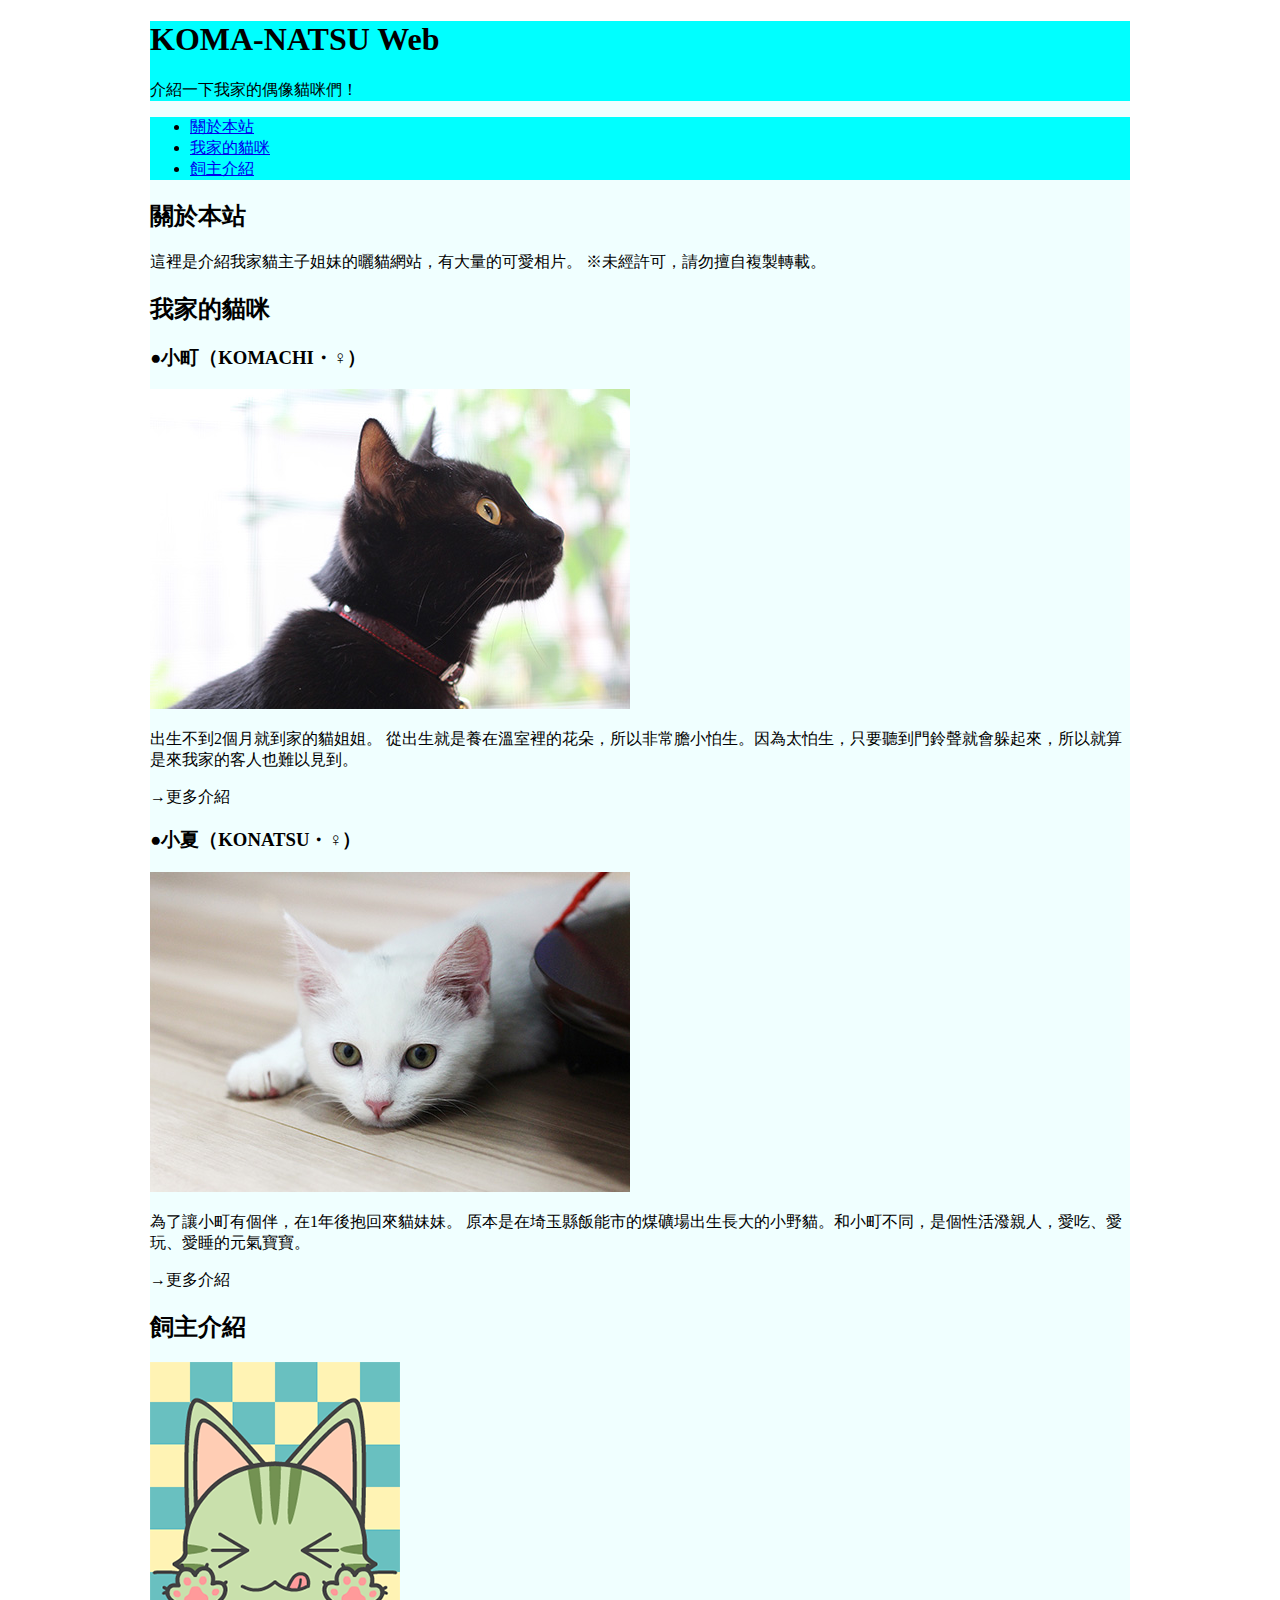
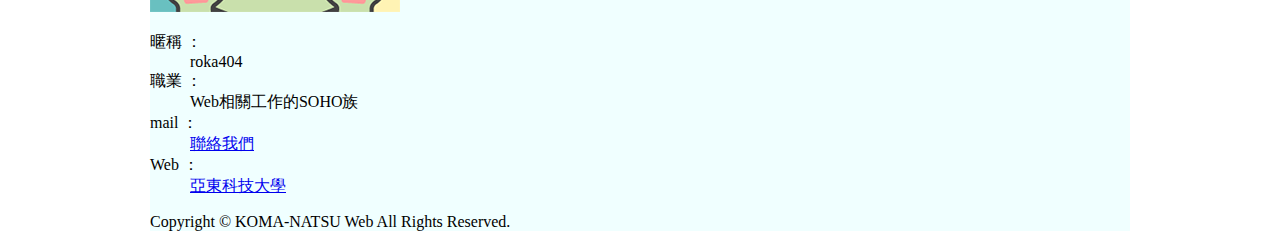
<file: cat.html>
<!DOCTYPE html>
<html lang="en">
<head>
    <meta charset="UTF-8">
    <meta http-equiv="X-UA-Compatible" content="IE=edge">
    <meta name="viewport" content="width=device-width, initial-scale=1.0">
    <title>110111228鄭永志</title>
    <link rel="shortcut icon" href="img/komachi.jpg" type="image/x-icon">
    <style>
    #container{
        margin:0 auto;
        width: 980px;
        background-color: azure;
    }
    header{
        background-color: aqua;
    }
    nav{
        background-color: aqua;
    }
    </style>
</head>
<body>
<div id="container">
    <header>
        <h1>KOMA-NATSU Web</h1>
        <p>介紹一下我家的偶像貓咪們！</p>
        </header>
        <nav>
        <ul>
            <li><a href="#intro">關於本站</li></a>
            <li><a href="#cats">我家的貓咪</li></a>
            <li><a href="profolio">飼主介紹</li></a>
             </ul>
        </nav>
        <main>
            <section id="intro">
            <h2>關於本站</h2>
            <p>這裡是介紹我家貓主子姐妹的曬貓網站，有大量的可愛相片。
                ※未經許可，請勿擅自複製轉載。
                </p>
            </section>
            <section id="cats">
            <h2>我家的貓咪</h2>
            <section>

            <h3>●小町（KOMACHI・♀）</h3>
            <img src="img/komachi.jpg" alt="">
            <p>出生不到2個月就到家的貓姐姐。
                從出生就是養在溫室裡的花朵，所以非常膽小怕生。因為太怕生，只要聽到門鈴聲就會躲起來，所以就算是來我家的客人也難以見到。
            </p>
            <p><a href=""></a>  →更多介紹</p>
            </section>
            </section>
            <section>
            <h3>●小夏（KONATSU・♀）</h3>
            <img src="img/konatsu.jpg" alt="">
            <p>為了讓小町有個伴，在1年後抱回來貓妹妹。
                原本是在埼玉縣飯能市的煤礦場出生長大的小野貓。和小町不同，是個性活潑親人，愛吃、愛玩、愛睡的元氣寶寶。
            </p>
            <p>→更多介紹</p>
            </section>
            </section>
            <section id="profolio">
            <h2>飼主介紹</h2>
            <img src="img/avatar.png" alt="">
            <dl>
            <dt>暱稱 ：</dt><dd>roka404</dd>
            <dt>職業 ：</dt><dd>Web相關工作的SOHO族</dd>
            <dt>mail ：</dt><dd><a href="mailto:110111228@mail.aeust.edu.tw">聯絡我們</a></dd>
            <dt>Web ：</dt><dd><a href="http://www.aeust.edu.tw" target="_blank" rel="noopener noreferrer">亞東科技大學</a></dd>
            </dl>
    </header>
        


<p>Copyright © KOMA-NATSU Web All Rights Reserved.</p>
</body>
</html>
</file>
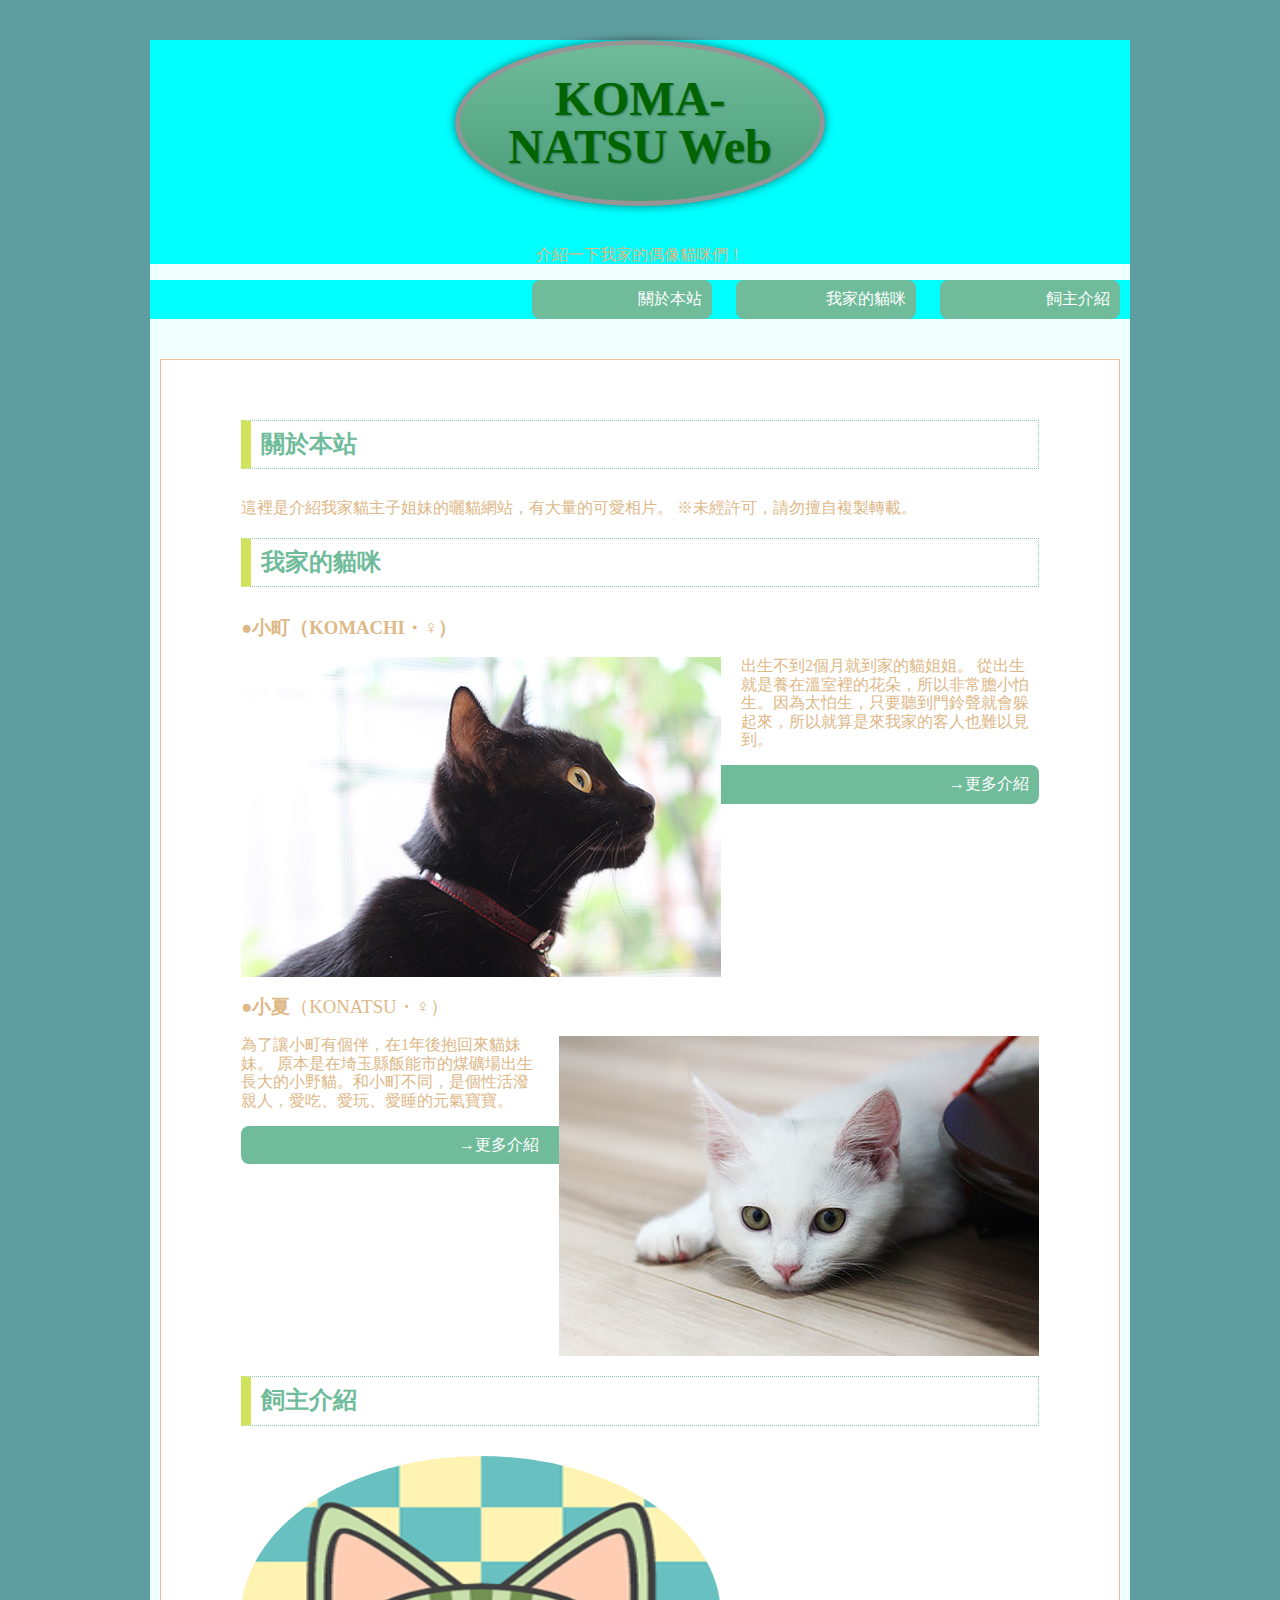
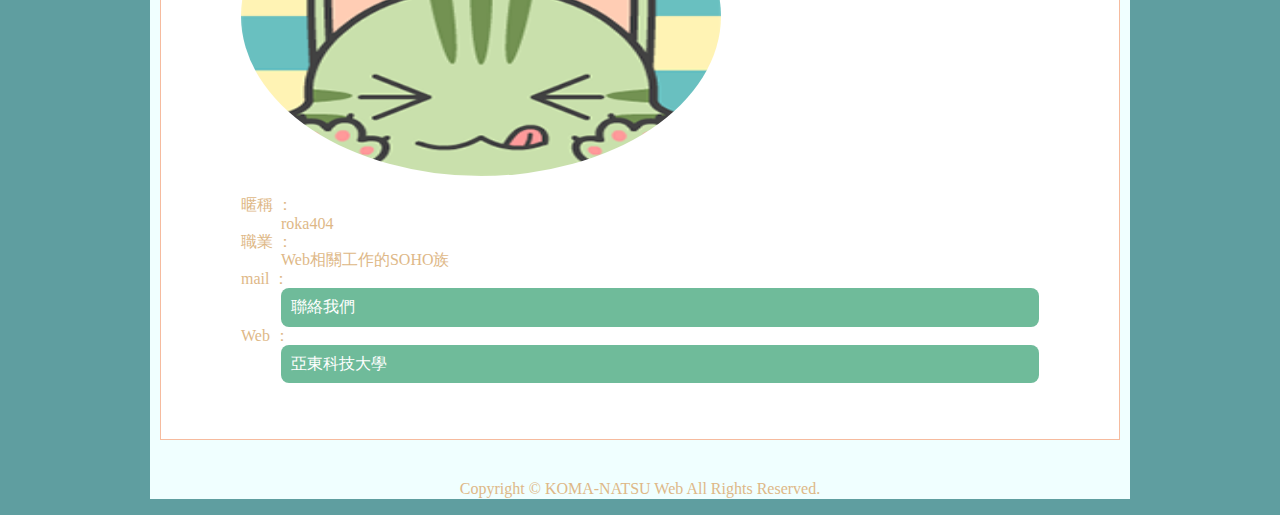
<file: css_basic.html>
<!DOCTYPE html>
<html lang="en">

<head>
    <meta charset="UTF-8">
    <meta http-equiv="X-UA-Compatible" content="IE=edge">
    <meta name="viewport" content="width=device-width, initial-scale=1.0">
    <title>110111228鄭永志</title>
    <link rel="shortcut icon" href="img/komachi.jpg" type="image/x-icon">
    <link rel="stylesheet" href="style.css">
    <style>
        #container {
            margin: 0 auto;
            width: 980px;
            background-color: azure;
        }

        header {
            background-color: aqua;
        }

        nav {
            background-color: aqua;
        }
    </style>
</head>

<body>
    <div id="container">
        <header>
            <h1 class="round">KOMA-NATSU Web</h1>
            <p>介紹一下我家的偶像貓咪們！</p>
        </header>
        <nav>
            <ul>
                <li><a href="#intro">關於本站</li></a>
                <li><a href="#cats">我家的貓咪</li></a>
                <li><a href="#profolio">飼主介紹</li></a>
            </ul>
        </nav>
        <main id="contents">
            <section id="intro">
                <h2 class="h">關於本站</h2>
                <p>這裡是介紹我家貓主子姐妹的曬貓網站，有大量的可愛相片。
                    ※未經許可，請勿擅自複製轉載。
                </p>
            </section>
            <section id="cats">
                <h2 class="h">我家的貓咪</h2>
                <h3 class="=h-sub">●小町<span>（KOMACHI・♀）</span></h3>
                <img src="img/komachi.jpg" alt="這是小町" width="480" height="320" alt="小町" class="imgL">
                <p>出生不到2個月就到家的貓姐姐。
                    從出生就是養在溫室裡的花朵，所以非常膽小怕生。因為太怕生，只要聽到門鈴聲就會躲起來，所以就算是來我家的客人也難以見到。
                </p>
                <p class="more clearfix"><a href="cats/komachi.html">→更多介紹</a></p>
                <h3 class="h-sub">●小夏<span>（KONATSU・♀）</span></h3>
                <img src="img/konatsu.jpg" alt="這是小夏" width="480" height="320" alt="小夏" class="imgR">
                <p>為了讓小町有個伴，在1年後抱回來貓妹妹。
                    原本是在埼玉縣飯能市的煤礦場出生長大的小野貓。和小町不同，是個性活潑親人，愛吃、愛玩、愛睡的元氣寶寶。
                </p>
                <p class="more clearfix"><a href="cats/konatsu.html">→更多介紹</a></p>
            </section>
            <section id="profolio" class="clearfix">
                <h2 class="h">飼主介紹</h2>
                <img src="img/avatar.png" alt="這是飼主" width="480" height="320" class="round">
                <dl>
                    <dt>暱稱 ：</dt>
                    <dd>roka404</dd>
                    <dt>職業 ：</dt>
                    <dd>Web相關工作的SOHO族</dd>
                    <dt>mail ：</dt>
                    <dd><a href="mailto:110111228@mail.aeust.edu.tw">聯絡我們</a></dd>
                    <dt>Web ：</dt>
                    <dd><a href="http://www.aeust.edu.tw" target="_blank" rel="noopener noreferrer">亞東科技大學</a></dd>
                </dl>
            </section>
        </main>
        <footer>
            <p>Copyright © KOMA-NATSU Web All Rights Reserved.</p>
        </footer>
</body>

</html>
</file>
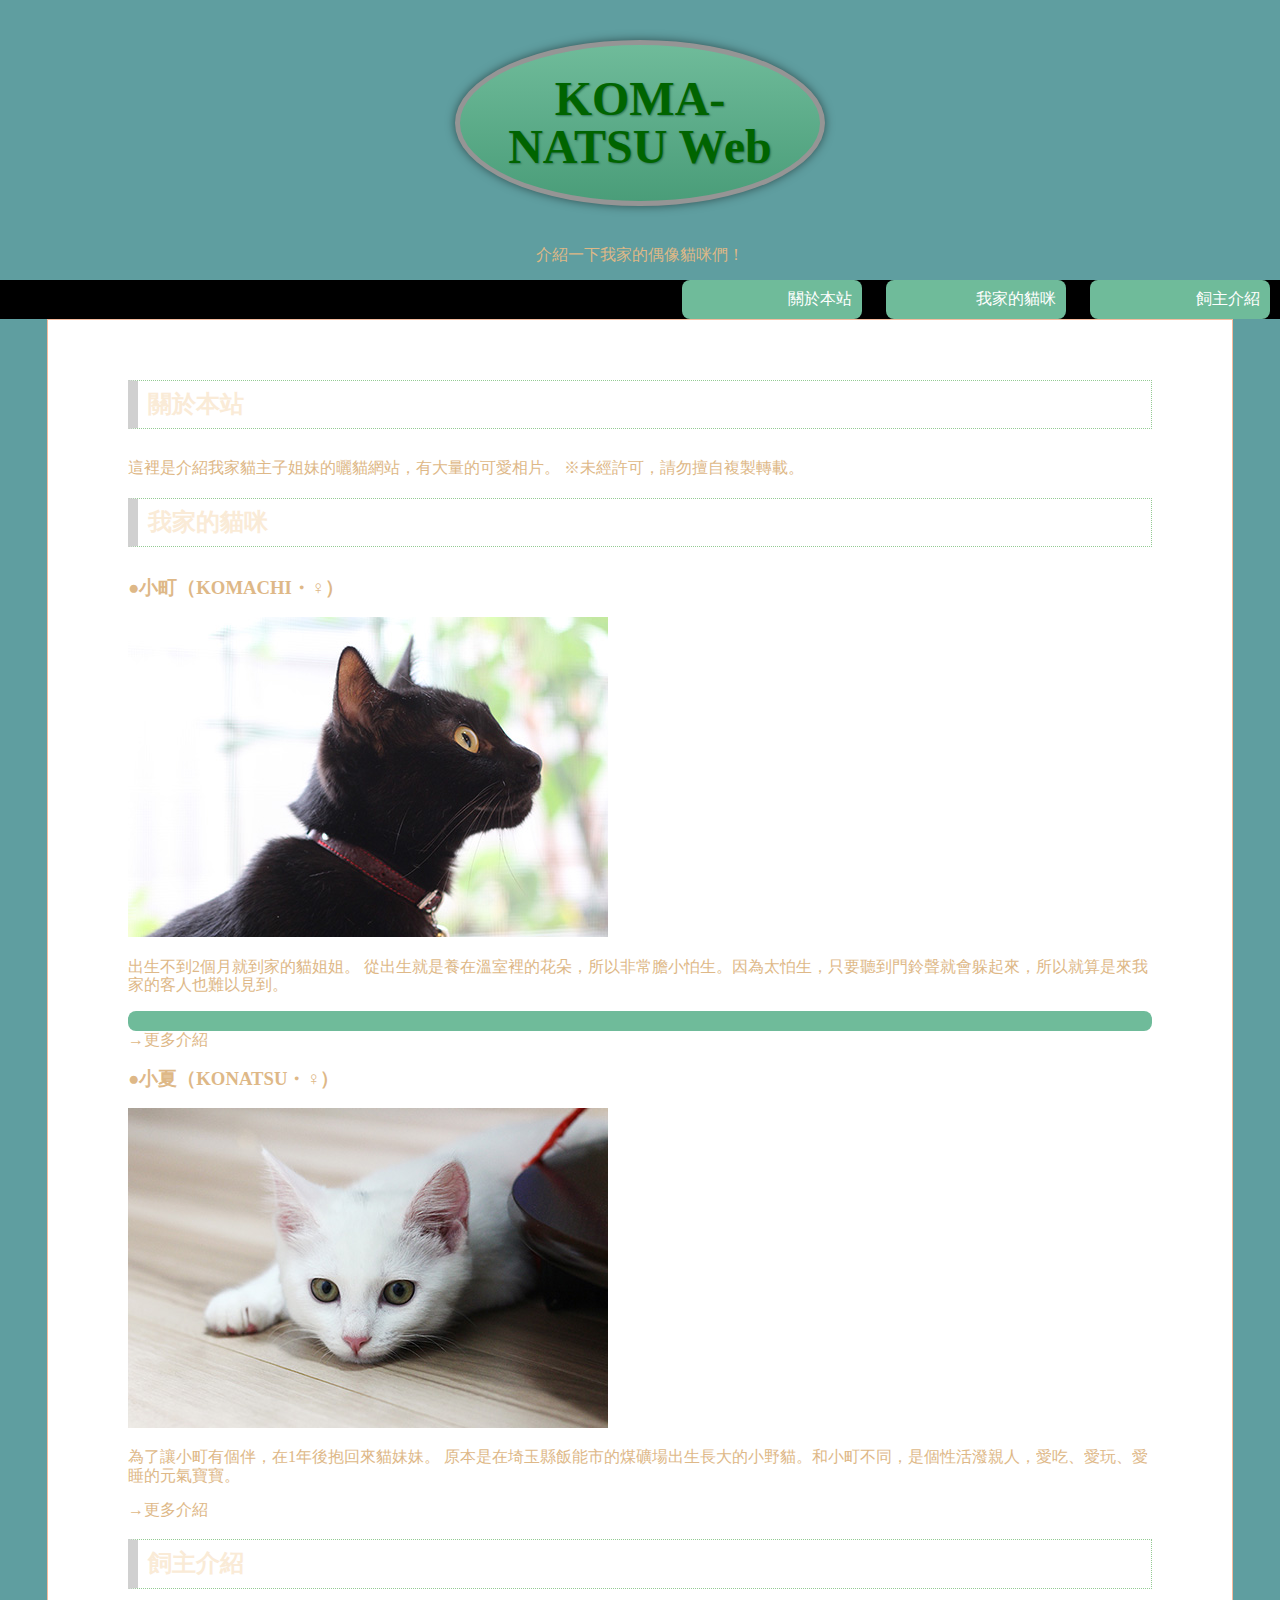
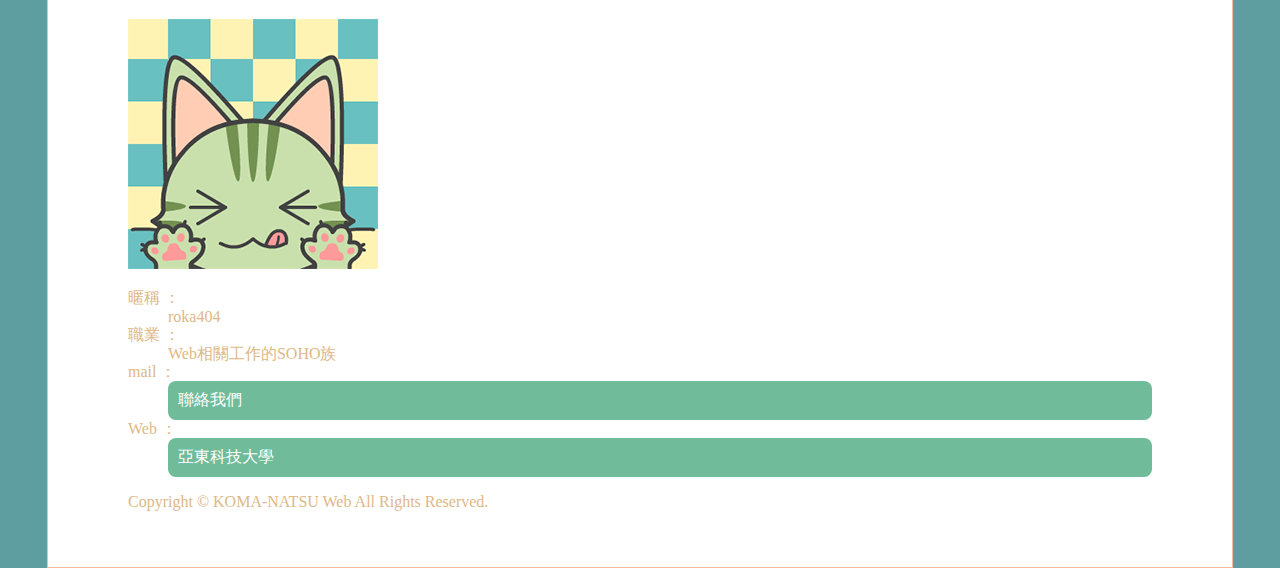
<file: external.html>
<!DOCTYPE html>
<html lang="en">
<head>
    <meta charset="UTF-8">
    <meta http-equiv="X-UA-Compatible" content="IE=edge">
    <meta name="viewport" content="width=device-width, initial-scale=1.0">
    <title>110111228鄭永志</title>
    <link rel="shortcut icon" href="img/komachi.jpg" type="image/x-icon">
    <link rel="stylesheet" href="style.css">
</head>
<body>
<div id="container">
    <header>
        <h1>KOMA-NATSU Web</h1>
        <p>介紹一下我家的偶像貓咪們！</p>
        </header>
        <nav>
        <ul>
            <li><a href="#intro">關於本站</li></a>
            <li><a href="#cats">我家的貓咪</li></a>
            <li><a href="profolio">飼主介紹</li></a>
             </ul>
        </nav>
        <main>
            <section id="intro">
            <h2>關於本站</h2>
            <p>這裡是介紹我家貓主子姐妹的曬貓網站，有大量的可愛相片。
                ※未經許可，請勿擅自複製轉載。
                </p>
            </section>
            <section id="cats">
            <h2>我家的貓咪</h2>
            <section>

            <h3>●小町（KOMACHI・♀）</h3>
            <img src="img/komachi.jpg" alt="">
            <p>出生不到2個月就到家的貓姐姐。
                從出生就是養在溫室裡的花朵，所以非常膽小怕生。因為太怕生，只要聽到門鈴聲就會躲起來，所以就算是來我家的客人也難以見到。
            </p>
            <p><a href=""></a>  →更多介紹</p>
            </section>
            </section>
            <section>
            <h3>●小夏（KONATSU・♀）</h3>
            <img src="img/konatsu.jpg" alt="">
            <p>為了讓小町有個伴，在1年後抱回來貓妹妹。
                原本是在埼玉縣飯能市的煤礦場出生長大的小野貓。和小町不同，是個性活潑親人，愛吃、愛玩、愛睡的元氣寶寶。
            </p>
            <p>→更多介紹</p>
            </section>
            </section>
            <section id="profolio">
            <h2>飼主介紹</h2>
            <img src="img/avatar.png" alt="">
            <dl>
            <dt>暱稱 ：</dt><dd>roka404</dd>
            <dt>職業 ：</dt><dd>Web相關工作的SOHO族</dd>
            <dt>mail ：</dt><dd><a href="mailto:110111228@mail.aeust.edu.tw">聯絡我們</a></dd>
            <dt>Web ：</dt><dd><a href="http://www.aeust.edu.tw" target="_blank" rel="noopener noreferrer">亞東科技大學</a></dd>
            </dl>
    </header>
        


<p>Copyright © KOMA-NATSU Web All Rights Reserved.</p>
</body>
</html>
</file>
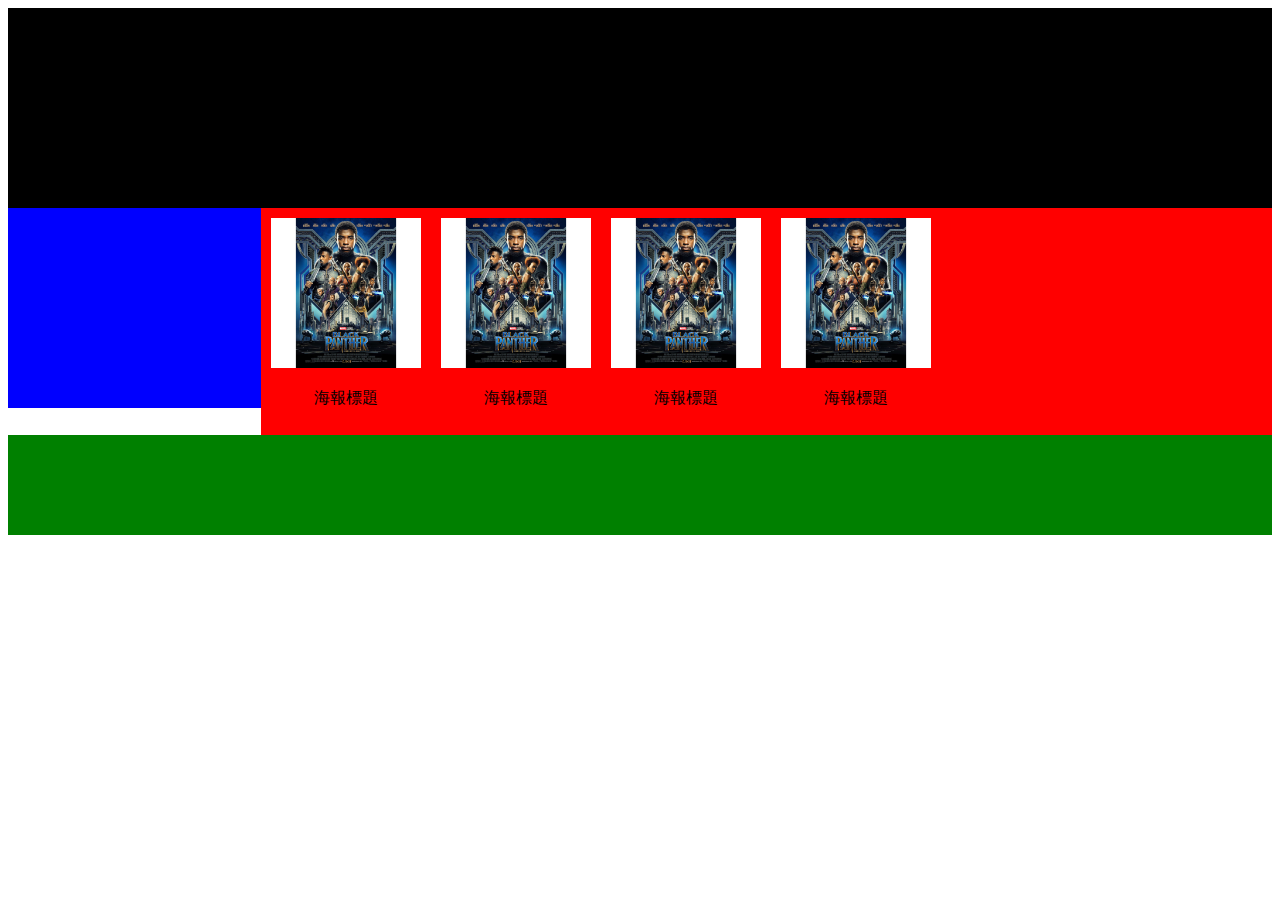
<file: fioat.html>
<!DOCTYPE html>
<html lang="en">
<head>
    <meta charset="UTF-8">
    <meta http-equiv="X-UA-Compatible" content="IE=edge">
    <meta name="viewport" content="width=device-width, initial-scale=1.0">
    <title>float排版練習</title>
    <link rel="stylesheet" href="float.css">
</head>
<body>
    <div id="container">
        <header></header>
        <aside></aside>
        <section></section>
        <section>
            <div class="post">
                <img src="img/黑豹海報.jpeg" width="150px" alt="">
            <p>海報標題</p>
            </div>
            <div class="post">
                <img src="img/黑豹海報.jpeg" width="150px" alt="">
            <p>海報標題</p>
            </div>            
            <div class="post">
                <img src="img/黑豹海報.jpeg" width="150px" alt="">
            <p>海報標題</p>
            </div>            
            <div class="post">
                <img src="img/黑豹海報.jpeg" width="150px" alt="">
            <p>海報標題</p>
            </div>                        
        </section>
        <footer></footer>
    </div>
</body>
</html>
</file>
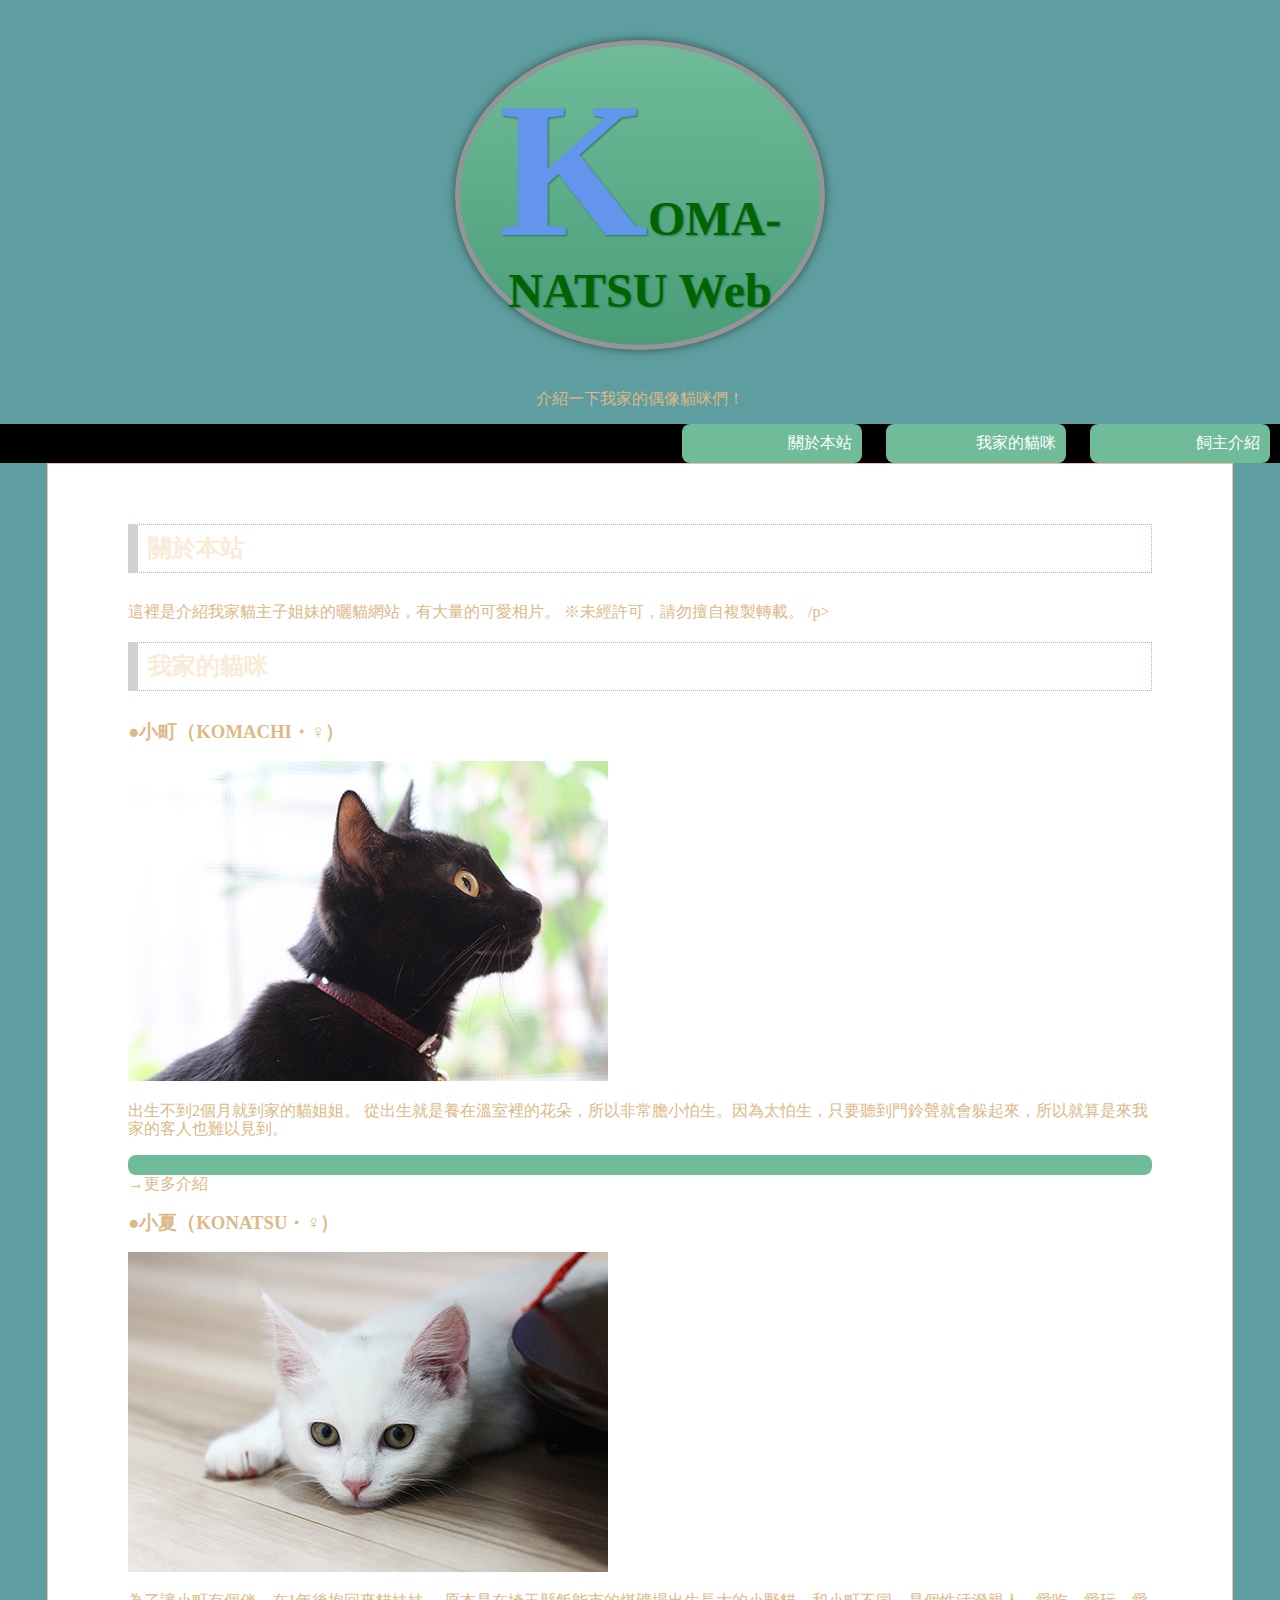
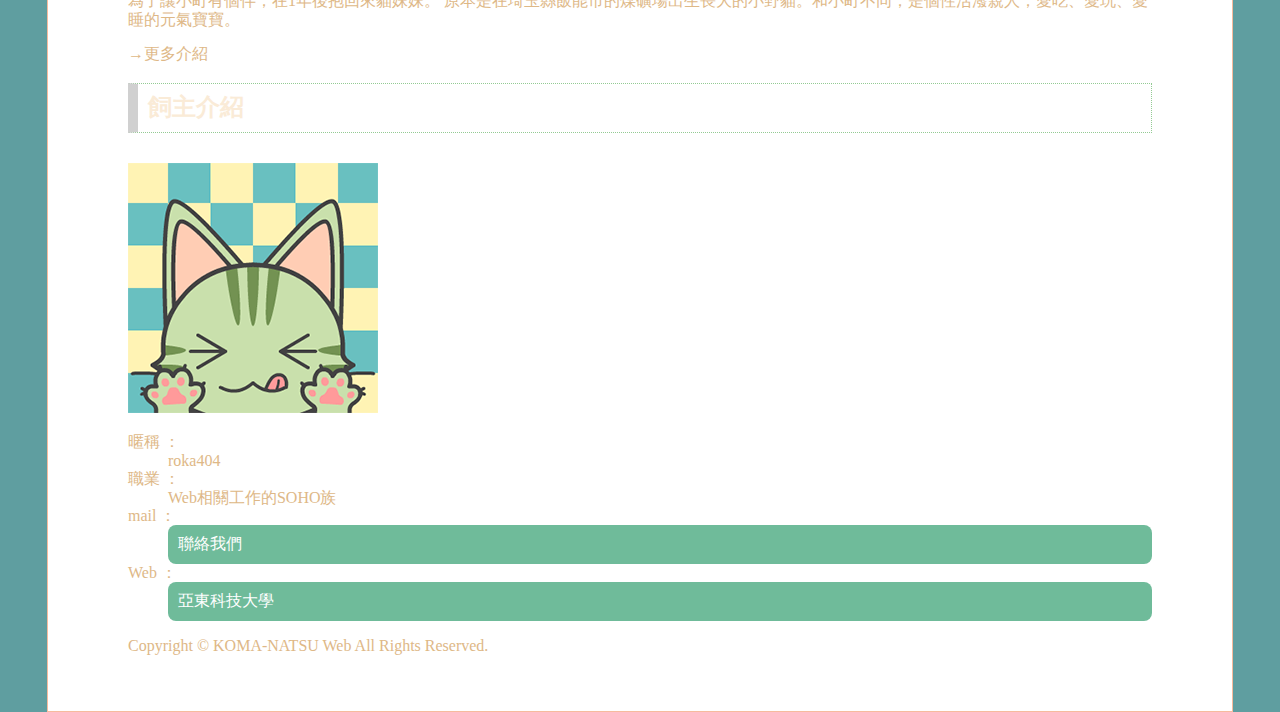
<file: inline.html>
<!DOCTYPE html>
<html lang="en">
<head>
    <meta charset="UTF-8">
    <meta http-equiv="X-UA-Compatible" content="IE=edge">
    <meta name="viewport" content="width=device-width, initial-scale=1.0">
    <title>110111228鄭永志</title>
    <link rel="shortcut icon" href="img/komachi.jpg" type="image/x-icon">
    <link rel="stylesheet" href="style.css">
    
</head>
<body>
<div id="container">
    <header>
        <h1><span style="font-size: 4em;color: cornflowerblue;">K</span>OMA-NATSU Web</h1>
        <p>介紹一下我家的偶像貓咪們！</p>
        </header>
        <nav>
        <ul>
            <li><a href="#intro">關於本站</li></a>
            <li><a href="#cats">我家的貓咪</li></a>
            <li><a href="profolio">飼主介紹</li></a>
        </ul>
        </nav>
        <main>
            <section id="intro">
            <h2>關於本站</h2>
            <p>這裡是介紹我家貓主子姐妹的曬貓網站，有大量的可愛相片。
                ※未經許可，請勿擅自複製轉載。
            /p>
            </section>
            <section id="cats">
            <h2>我家的貓咪</h2>
            <section>

            <h3>●小町（KOMACHI・♀）</h3>
            <img src="img/komachi.jpg" alt="">
            <p>出生不到2個月就到家的貓姐姐。
                從出生就是養在溫室裡的花朵，所以非常膽小怕生。因為太怕生，只要聽到門鈴聲就會躲起來，所以就算是來我家的客人也難以見到。
            </p>
            <p><a href=""></a>  →更多介紹</p>
            </section>
            </section>
            <section>
            <h3>●小夏（KONATSU・♀）</h3>
            <img src="img/konatsu.jpg" alt="">
            <p>為了讓小町有個伴，在1年後抱回來貓妹妹。
                原本是在埼玉縣飯能市的煤礦場出生長大的小野貓。和小町不同，是個性活潑親人，愛吃、愛玩、愛睡的元氣寶寶。
            </p>
            <p>→更多介紹</p>
            </section>
            </section>
            <section id="profolio">
            <h2>飼主介紹</h2>
            <img src="img/avatar.png" alt="">
            <dl>
            <dt>暱稱 ：</dt><dd>roka404</dd>
            <dt>職業 ：</dt><dd>Web相關工作的SOHO族</dd>
            <dt>mail ：</dt><dd><a href="mailto:110111228@mail.aeust.edu.tw">聯絡我們</a></dd>
            <dt>Web ：</dt><dd><a href="http://www.aeust.edu.tw" target="_blank" rel="noopener noreferrer">亞東科技大學</a></dd>
            </dl>
    </header>
        


<p>Copyright © KOMA-NATSU Web All Rights Reserved.</p>
</body>
</html>
</file>
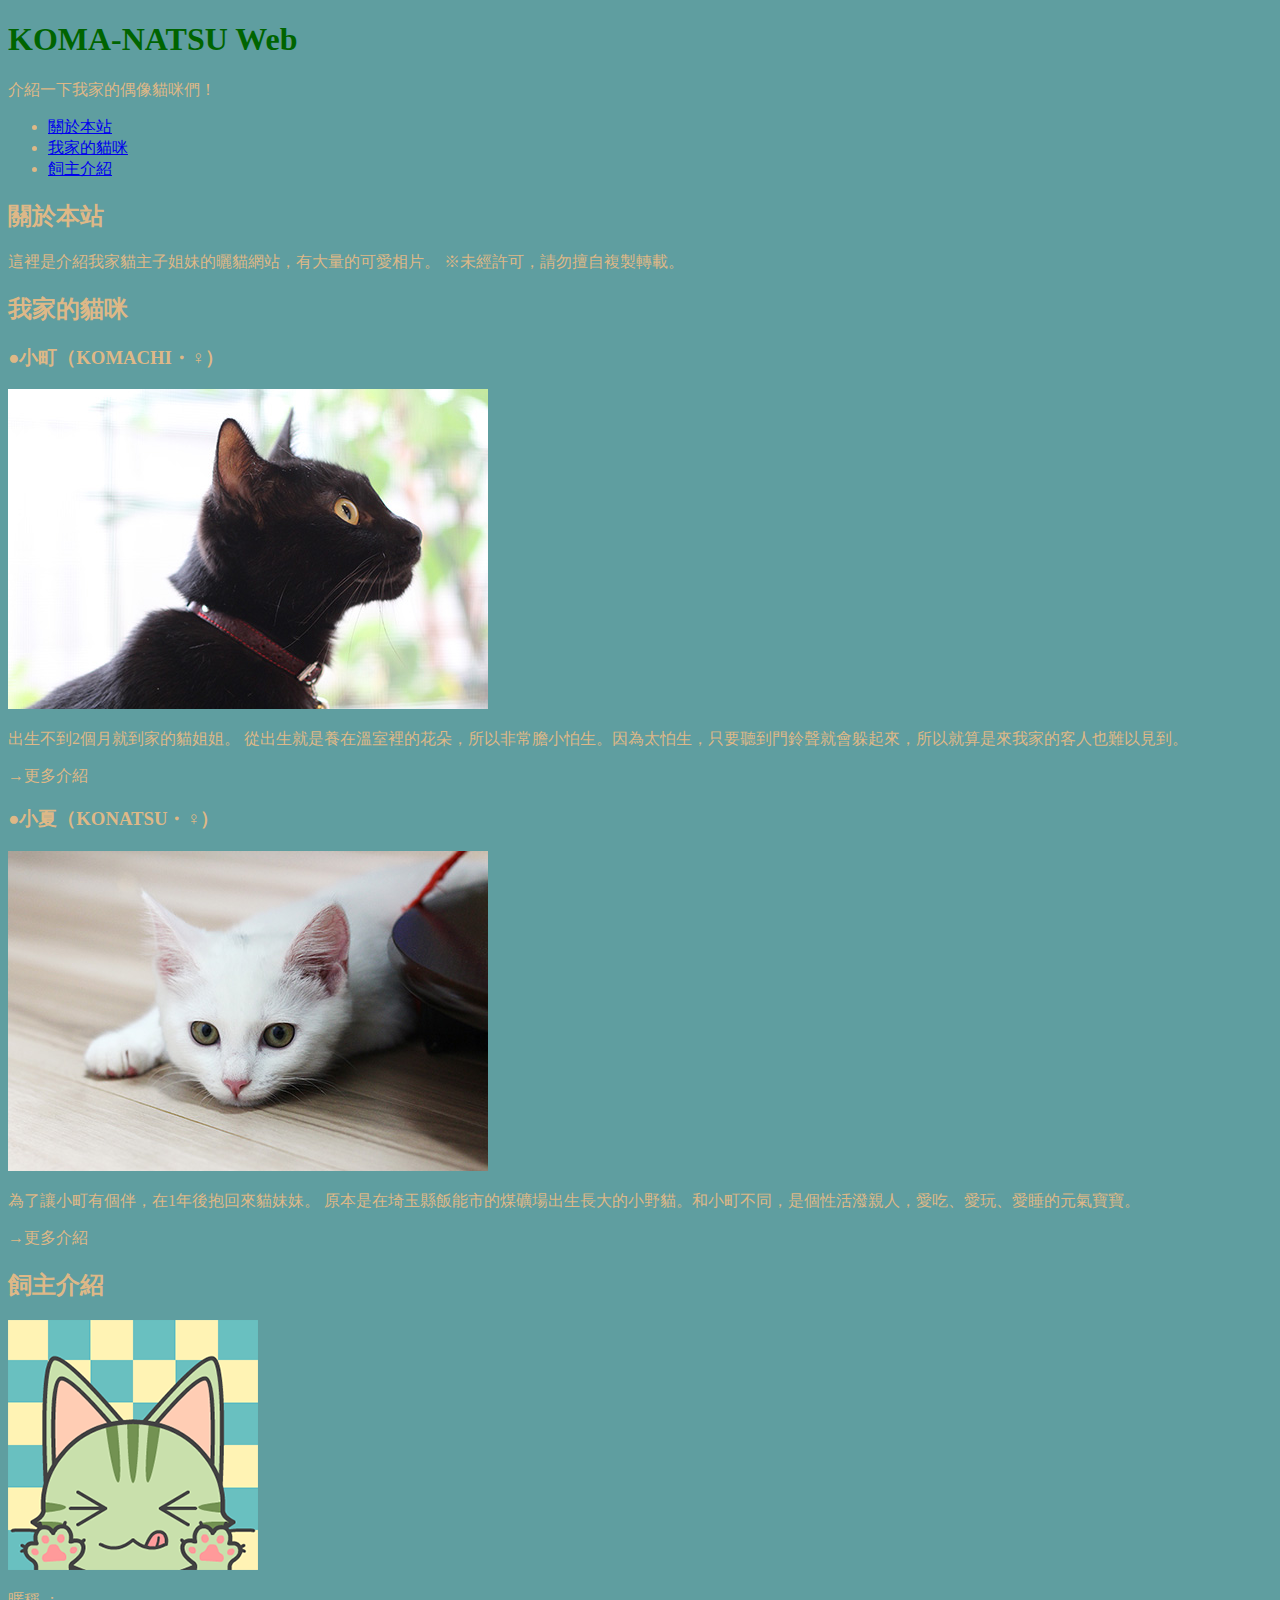
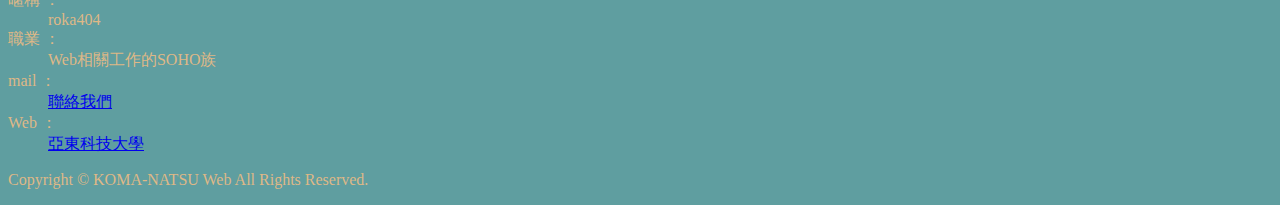
<file: internal.html>
<!DOCTYPE html>
<html lang="en">
<head>
    <meta charset="UTF-8">
    <meta http-equiv="X-UA-Compatible" content="IE=edge">
    <meta name="viewport" content="width=device-width, initial-scale=1.0">
    <title>110111228鄭永志</title>
    <link rel="shortcut icon" href="img/komachi.jpg" type="image/x-icon">
    <style>body{background-color: cadetblue;color: burlywood;}
        h1{color: darkgreen;}
    </style>  
</head>
<body>
<div id="container">
    <header>
        <h1>KOMA-NATSU Web</h1>
        <p>介紹一下我家的偶像貓咪們！</p>
        </header>
        <nav>
        <ul>
            <li><a href="#intro">關於本站</li></a>
            <li><a href="#cats">我家的貓咪</li></a>
            <li><a href="profolio">飼主介紹</li></a>
             </ul>
        </nav>
        <main>
            <section id="intro">
            <h2>關於本站</h2>
            <p>這裡是介紹我家貓主子姐妹的曬貓網站，有大量的可愛相片。
                ※未經許可，請勿擅自複製轉載。
                </p>
            </section>
            <section id="cats">
            <h2>我家的貓咪</h2>
            <section>

            <h3>●小町（KOMACHI・♀）</h3>
            <img src="img/komachi.jpg" alt="">
            <p>出生不到2個月就到家的貓姐姐。
                從出生就是養在溫室裡的花朵，所以非常膽小怕生。因為太怕生，只要聽到門鈴聲就會躲起來，所以就算是來我家的客人也難以見到。
            </p>
            <p><a href=""></a>  →更多介紹</p>
            </section>
            </section>
            <section>
            <h3>●小夏（KONATSU・♀）</h3>
            <img src="img/konatsu.jpg" alt="">
            <p>為了讓小町有個伴，在1年後抱回來貓妹妹。
                原本是在埼玉縣飯能市的煤礦場出生長大的小野貓。和小町不同，是個性活潑親人，愛吃、愛玩、愛睡的元氣寶寶。
            </p>
            <p>→更多介紹</p>
            </section>
            </section>
            <section id="profolio">
            <h2>飼主介紹</h2>
            <img src="img/avatar.png" alt="">
            <dl>
            <dt>暱稱 ：</dt><dd>roka404</dd>
            <dt>職業 ：</dt><dd>Web相關工作的SOHO族</dd>
            <dt>mail ：</dt><dd><a href="mailto:110111228@mail.aeust.edu.tw">聯絡我們</a></dd>
            <dt>Web ：</dt><dd><a href="http://www.aeust.edu.tw" target="_blank" rel="noopener noreferrer">亞東科技大學</a></dd>
            </dl>
    </header>
        


<p>Copyright © KOMA-NATSU Web All Rights Reserved.</p>
</body>
</html>
</file>
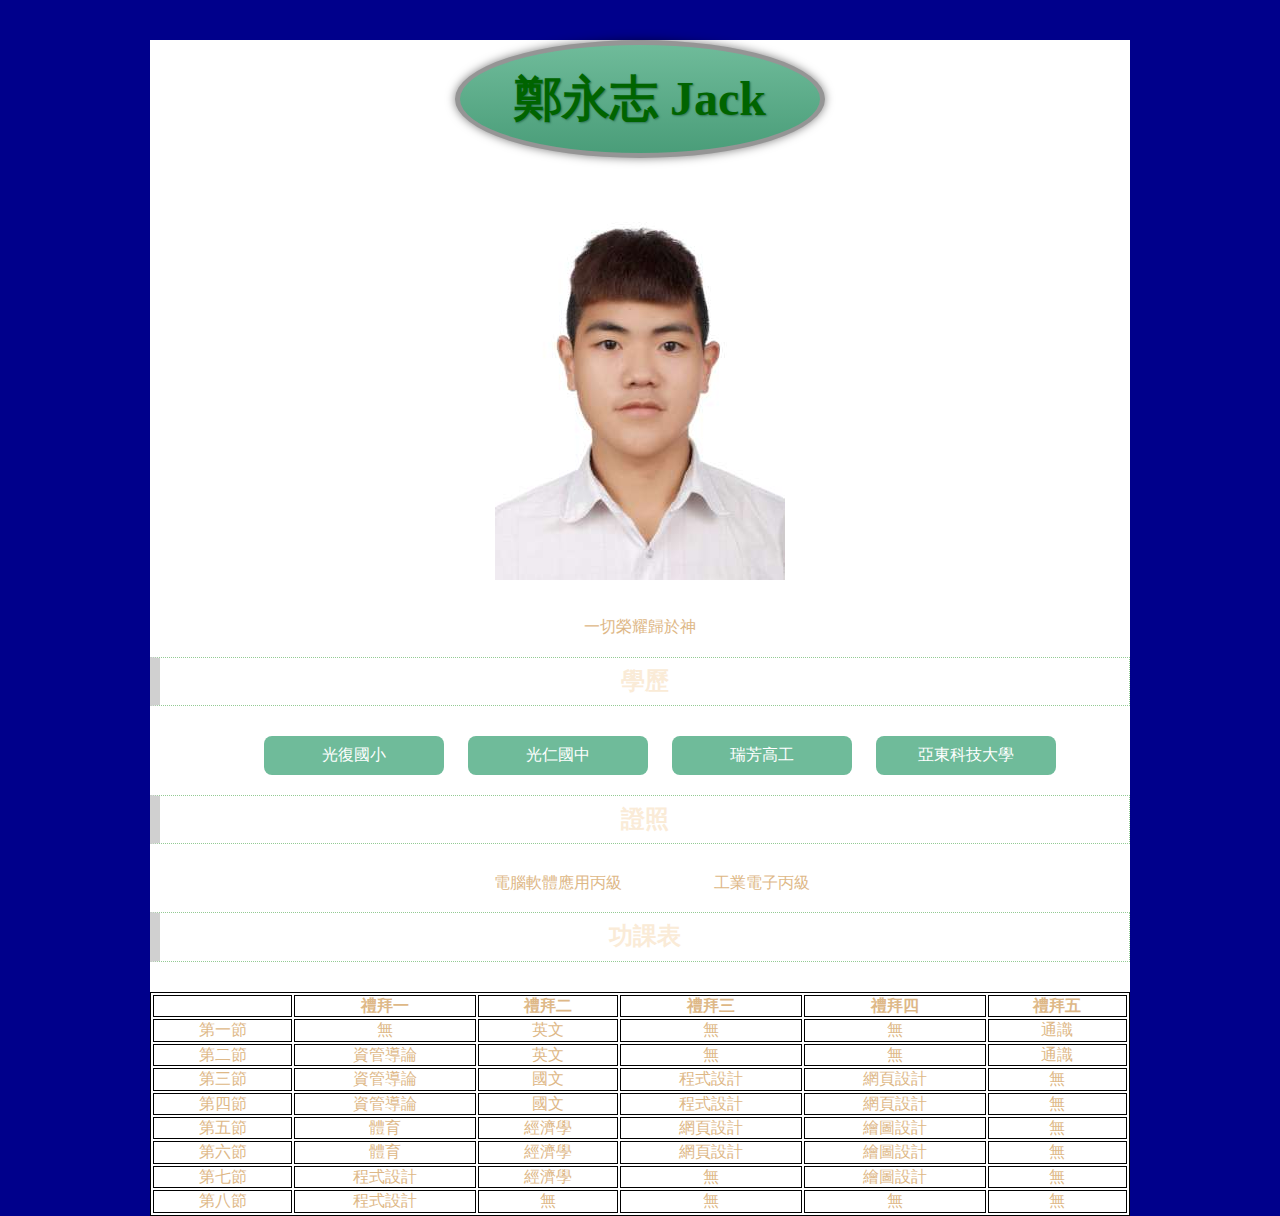
<file: resume.html>
<!DOCTYPE html>
<html>
    <head>
        <meta charset="UTF-8">
        <meta http-equiv="X-UA-Compatible" content="IE=edge">
        <meta name="viewport" content="width=device-width, initial-scale=1.0">
        <title>你的名字的個人履㱘</title>
        <link rel="shortcut icon" href="img/konatsu.jpg" type="image/x-icon">
        <link rel="stylesheet" href="style.css">
    </head>
    <style>
        #container{
        margin: 0 auto;
        width: 980px;
        background-color: rgb(255, 255, 255);
    }
    header{
        background-color: rgb(255, 255, 255);
    }
    nav{
        background-color: rgb(255, 255, 255);
    }
        table, th, td {
    border:1px solid black;
    }
    </style>
    <body style="background-color: darkblue;">
    <div id="container">
        <header>
        <h1>鄭永志 Jack </h1>
        <img src="img/110111228.jpg" alt="">
        <p>一切榮耀歸於神</p>
    

        
        <h2>學歷</h2>
        <ul>
            <li><a href="http://www.kfes.ntpc.edu.tw">光復國小</a></li>
            <li><a href="http://www.kjsh.ntpc.edu.tw/home">光仁國中</a></li>
            <li><a href="http://sites.google.com/jfvs.ntpc.edu.tw/www">瑞芳高工</a></li>
            <li><a href="http://www.aeust.edu.tw">亞東科技大學</a></li>
        </ul>
        <h2>證照</h2>
        <ul>
            <li>電腦軟體應用丙級</li>
            <li>工業電子丙級</li>
        </ul>

        <h2>功課表</h2>    
        <table style="width:100%;">
        <tr>
            <th></th>
            <th>禮拜一</th>
            <th>禮拜二</th>
            <th>禮拜三</th>
            <th>禮拜四</th>
            <th>禮拜五</th>
        </tr>
        <tr>
            <td style=text-align:center;">第一節</td>
            <td style=text-align:center;">無</td>
            <td style=text-align:center;">英文</td>
            <td style=text-align:center;">無</td>
            <td style=text-align:center;">無</td>
            <td style=text-align:center;">通識</td>
        </tr>
        <tr>
            <td style=text-align:center;">第二節</td>
            <td style=text-align:center;">資管導論</td>
            <td style=text-align:center;">英文</td>
            <td style=text-align:center;">無</td>
            <td style=text-align:center;">無</td>
            <td style=text-align:center;">通識</td>
        </tr>
        <tr>
            <td style=text-align:center;">第三節</td>
            <td style=text-align:center;">資管導論</td>
            <td style=text-align:center;">國文</td>
            <td style=text-align:center;">程式設計</td>
            <td style=text-align:center;">網頁設計</td>
            <td style=text-align:center;">無</td>
        </tr>
        <tr>
            <td style=text-align:center;">第四節</td>
            <td style=text-align:center;">資管導論</td>
            <td style=text-align:center;">國文</td>
            <td style=text-align:center;">程式設計</td>
            <td style=text-align:center;">網頁設計</td>
            <td style=text-align:center;">無</td>
        </tr>
        <tr>
            <td style=text-align:center;">第五節</td>
            <td style=text-align:center;">體育</td>
            <td style=text-align:center;">經濟學</td>
            <td style=text-align:center;">網頁設計</td>
            <td style=text-align:center;">繪圖設計</td>
            <td style=text-align:center;">無</td>
        </tr>
        <tr>
            <td style=text-align:center;">第六節</td>
            <td style=text-align:center;">體育</td>
            <td style=text-align:center;">經濟學</td>
            <td style=text-align:center;">網頁設計</td>
            <td style=text-align:center;">繪圖設計</td>
            <td style=text-align:center;">無</td>
        </tr>
        <tr>
            <td style=text-align:center;">第七節</td>
            <td style=text-align:center;">程式設計</td>
            <td style=text-align:center;">經濟學</td>
            <td style=text-align:center;">無</td>
            <td style=text-align:center;">繪圖設計</td>
            <td style=text-align:center;">無</td>
        </tr>
        <tr>
            <td style=text-align:center;">第八節</td>
            <td style=text-align:center;">程式設計</td>
            <td style=text-align:center;">無</td>
            <td style=text-align:center;">無</td>
            <td style=text-align:center;">無</td>
            <td style=text-align:center;">無</td>
            
        </tr>
        </table>
    </body>
</html>
</file>
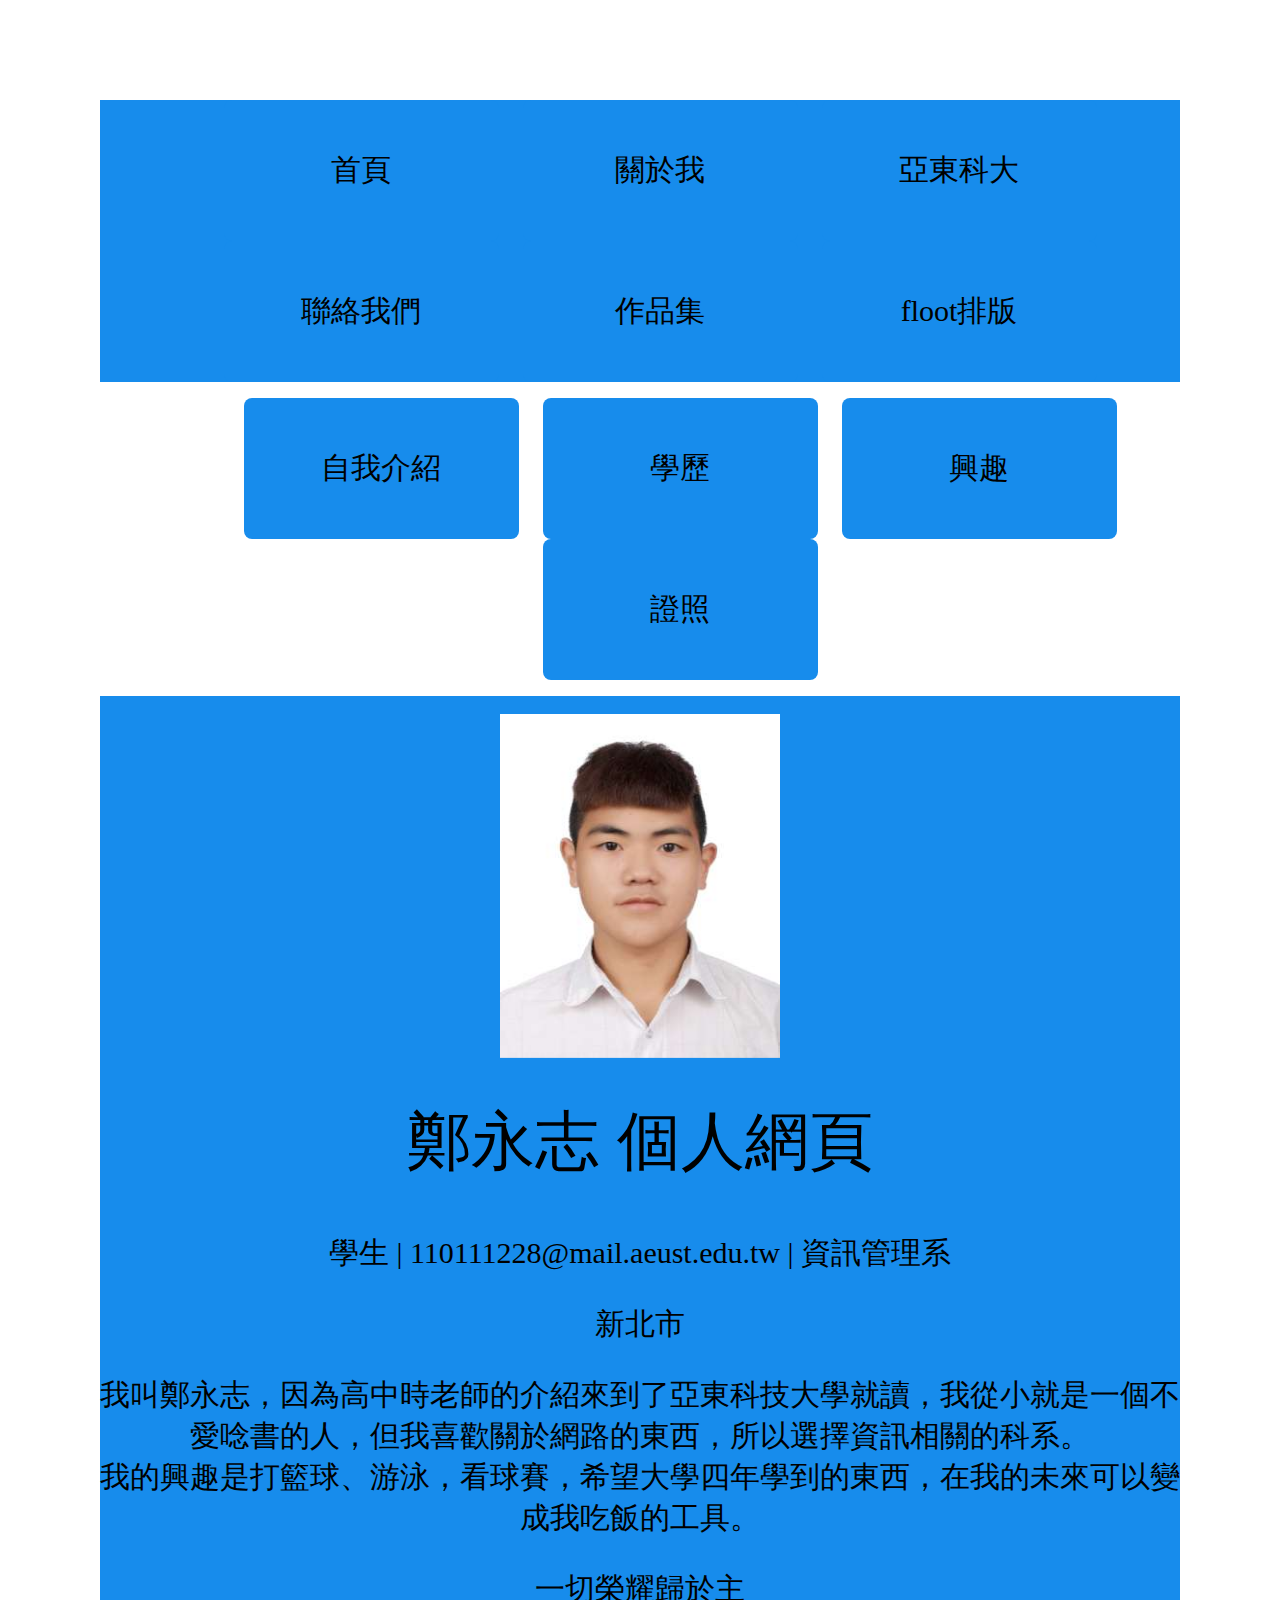
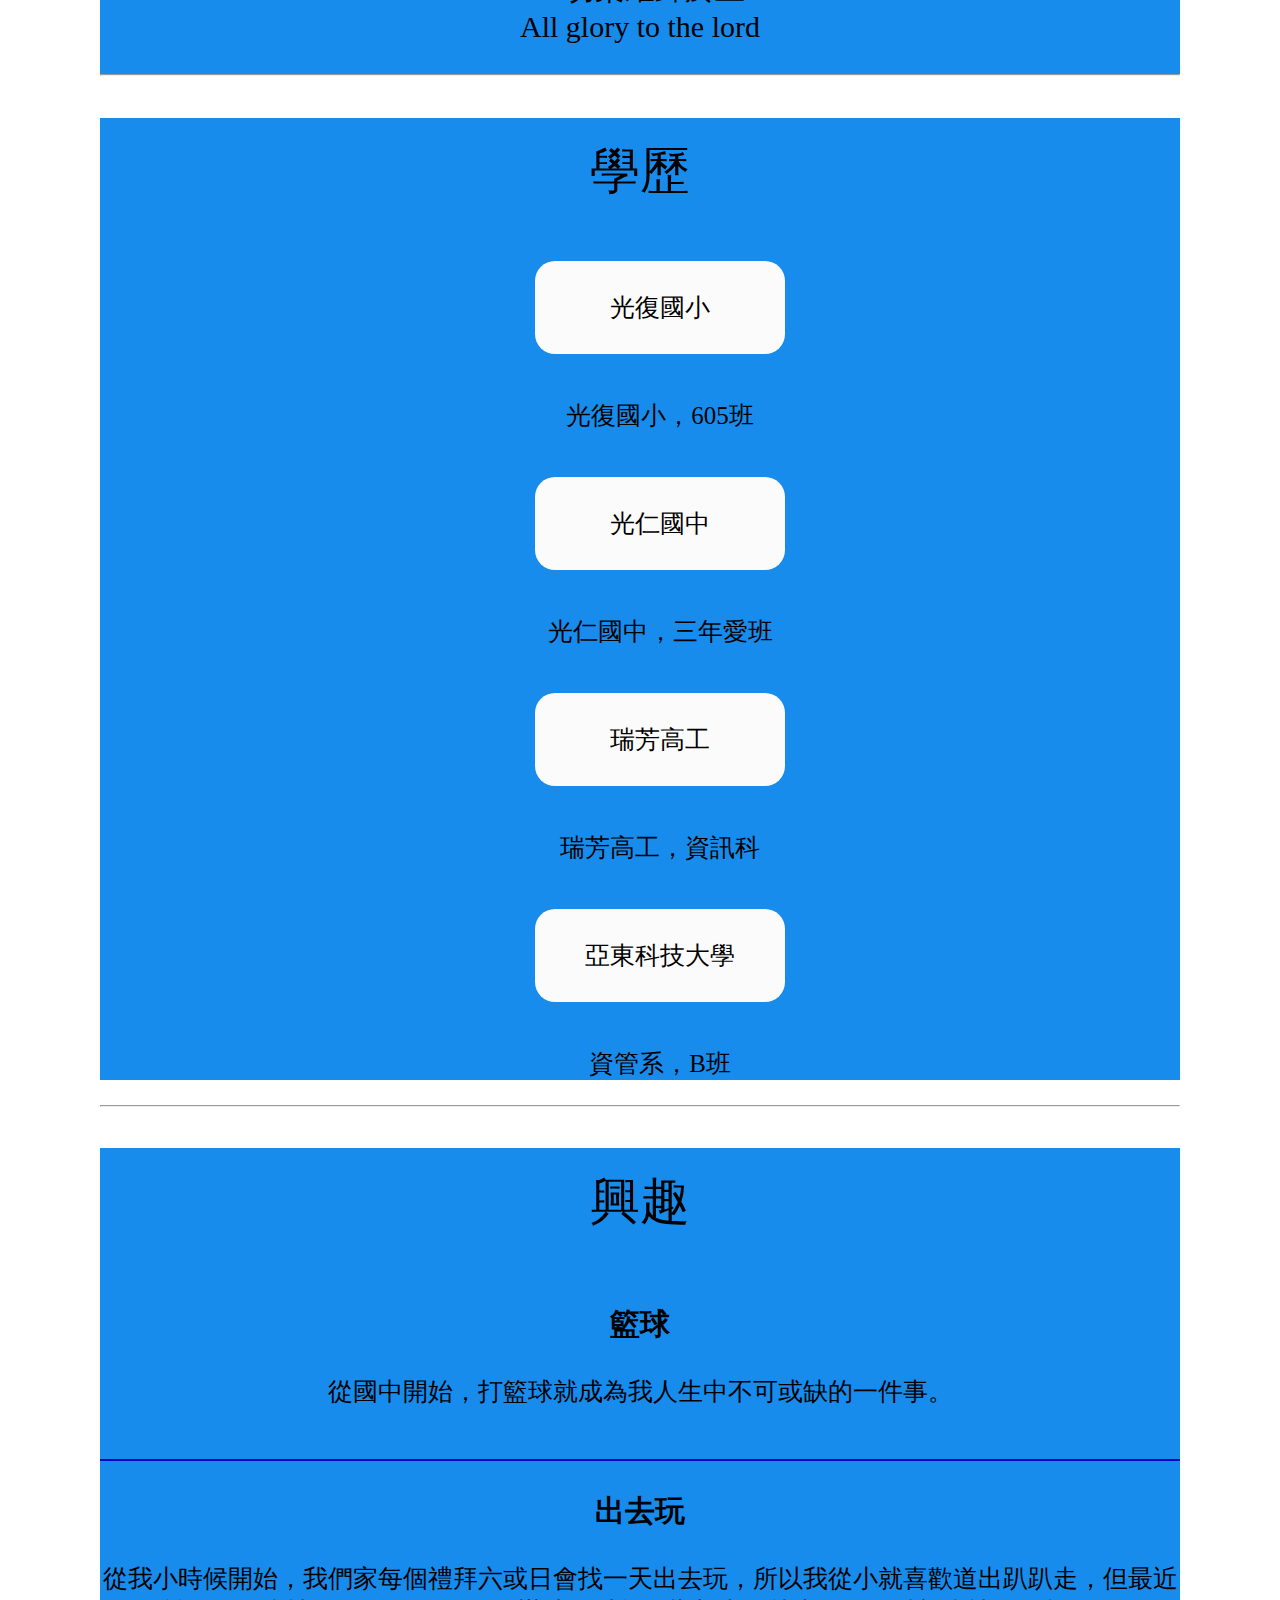
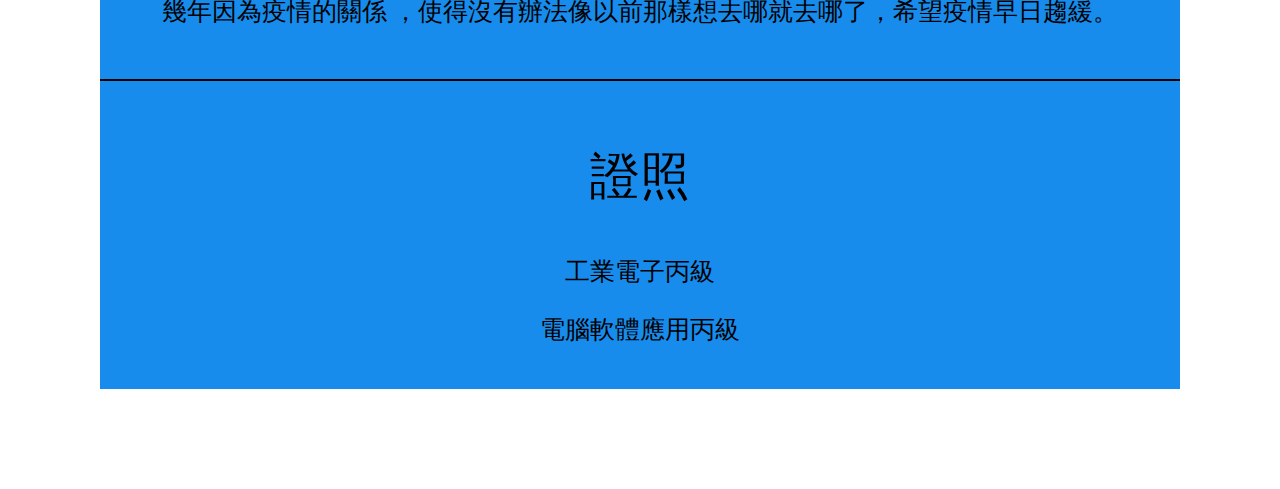
<file: 個人網頁.html>
<!DOCTYPE html>
<html lang="en">
<head>
    <meta charset="UTF-8">
    <meta http-equiv="X-UA-Compatible" content="IE=edge">
    <meta name="viewport" content="width=device-width, initial-scale=1.0">
    <title>鄭永志的個人網頁</title>
    <link rel="stylesheet" href="個人網頁.css">
</head>
<body>
    <nav>
        <ul>
            <li><a href="index.html">首頁</a></li>
            <li><a href="resume.html">關於我</a></li>
            <li><a href="http://www.aeust.edu.tw" target="_blank">亞東科大</a></li>
            <li><a href="mailto:110111228@mail.aeust.edu.tw">聯絡我們</a></li>
            <li><a href="nestedNav.html">作品集</a></li>
            <li><a href="fioat.html">floot排版</a></li>
        </ul>
    </nav>
    <menu>
    <ul>
        <li><a href="#Self introduction">自我介紹</li></a>
        <li><a href="#Education">學歷</li></a>
        <li><a href="#interest">興趣</li></a>
        <li><a href="#license">證照</li></a>
    </ul></menu>
    <nav>
        <br>
        <img src="img/110111228.jpg" alt="這是我" width="280" height="360">
        <section id="Self introduction">
        <h1>鄭永志 個人網頁</h1>
        <p style="font-size: 30px;">學生 | 110111228@mail.aeust.edu.tw | 資訊管理系</p>
        <p style="font-size: 30px;">新北市</p>
        <p style="font-size: 30px;">
            我叫鄭永志，因為高中時老師的介紹來到了亞東科技大學就讀，我從小就是一個不愛唸書的人，但我喜歡關於網路的東西，所以選擇資訊相關的科系。<br>
            我的興趣是打籃球、游泳，看球賽，希望大學四年學到的東西，在我的未來可以變成我吃飯的工具。<br>
        </p>
        <p style="font-size: 30px;">一切榮耀歸於主<br>
            All glory to the lord
            <hr>
        </p>
        </section>

    </nav>
    <section id="Education">
    <h2>學歷</h2>
    <nav class="menu">
    <ul>
       <li><a href="http://www.kfes.ntpc.edu.tw">光復國小</a></li>
       <p style="font-size: 25px;">
        光復國小，605班
        </p>
       <li><a href="http://www.kjsh.ntpc.edu.tw/home">光仁國中</a></li>
       <p style="font-size: 25px;">
           光仁國中，三年愛班
        </p>
       <li><a href="http://sites.google.com/jfvs.ntpc.edu.tw/www">瑞芳高工</a></li>
       <p style="font-size: 25px;">
            瑞芳高工，資訊科
       </p>
       <li><a href="http://www.aeust.edu.tw">亞東科技大學</a></li>
       <p style="font-size: 25px;">
           資管系，B班
       </p>
    </ul>
    </section>
    </nav>
    <hr>
    <section id="interest">
        <h2>興趣</h2>
        
            <br>
            <h3 style="font-size: 30px;">籃球</h3>
            <p style="font-size: 25px;">從國中開始，打籃球就成為我人生中不可或缺的一件事。</p><br><hr color="#00000>
            <p class="more clear">
            </p>
            
            
            <h3 style="font-size: 30px;">出去玩</h3>
            <p style="font-size: 25px;">從我小時候開始，我們家每個禮拜六或日會找一天出去玩，所以我從小就喜歡道出趴趴走，但最近幾年因為疫情的關係
                                            ，使得沒有辦法像以前那樣想去哪就去哪了，希望疫情早日趨緩。</p><br><hr color="#00000">
            <p class="more clear">
    <section id="license">
            <h2>證照</h2>
             </p>
            <p style="font-size: 25px;">工業電子丙級</p>
            <p style="font-size: 25px;">電腦軟體應用丙級</p>
            <br>
        </ol>
    </section>
</body>
</html>
</file>
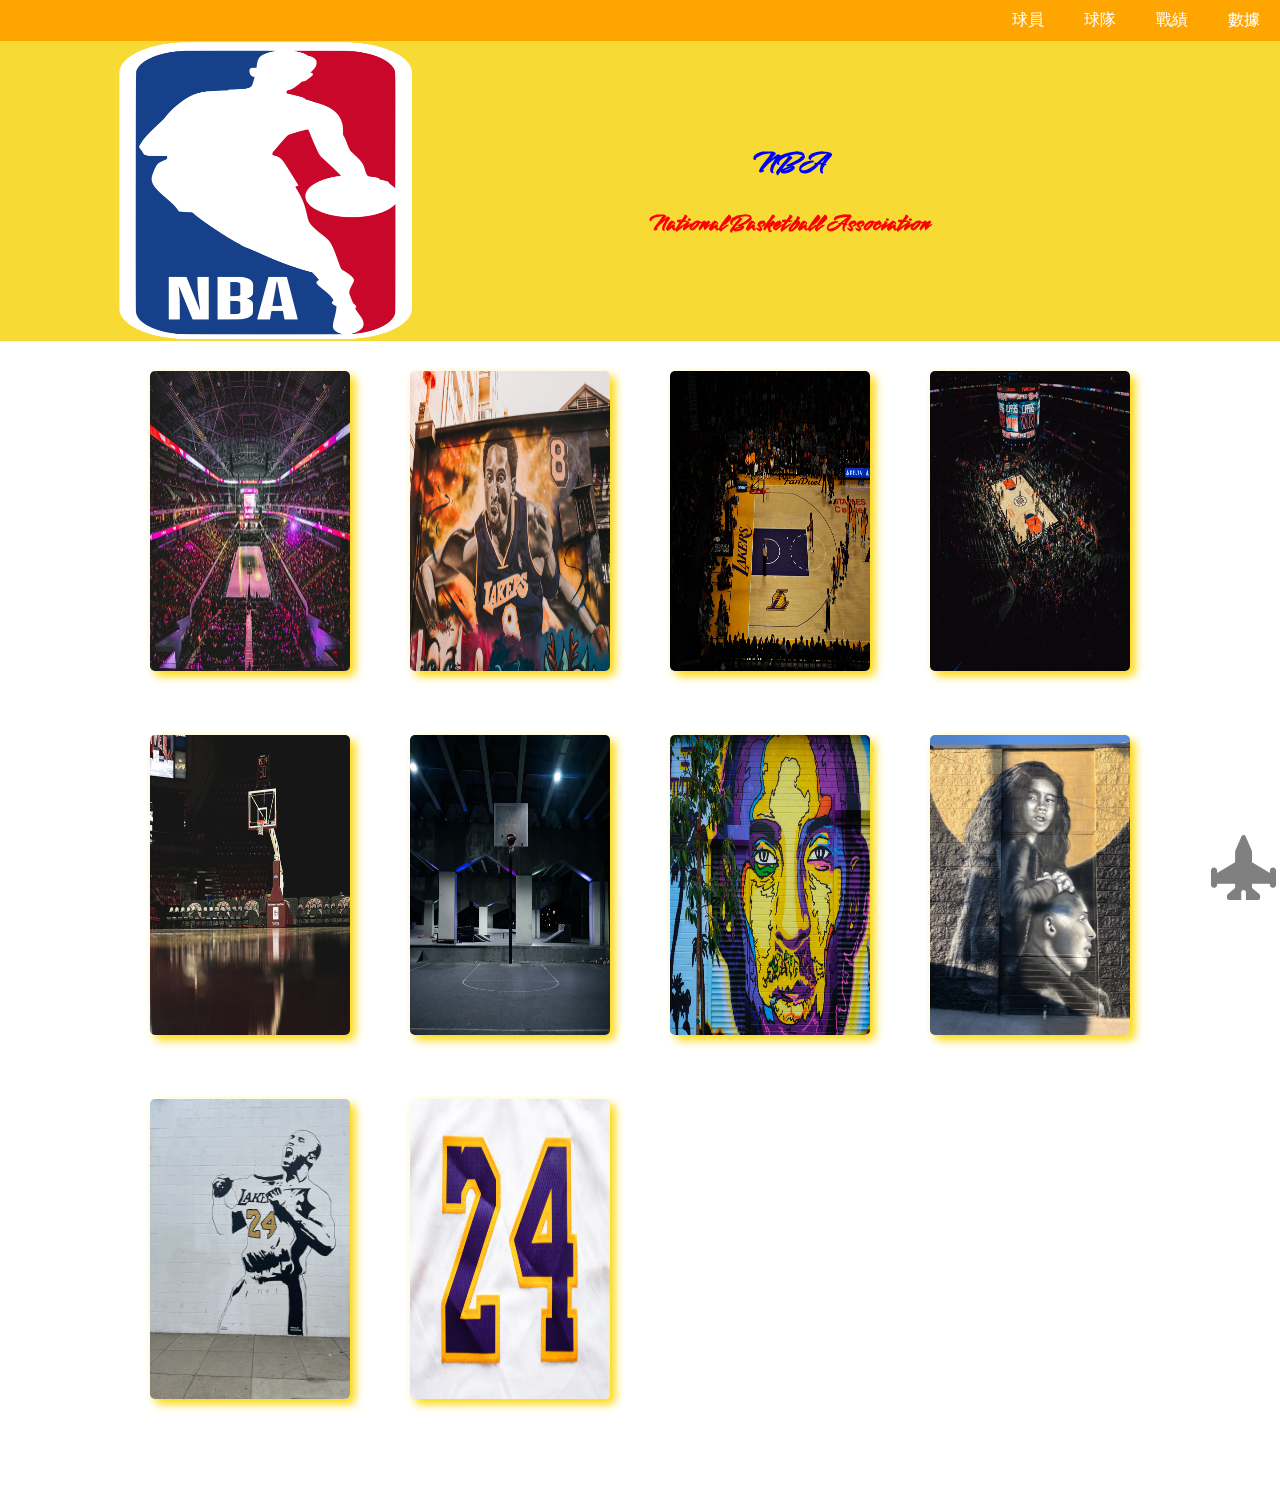
<file: flexbox/flexbox.html>
<!DOCTYPE html>
<html lang="en">
<head>
    <meta charset="UTF-8">
    <meta http-equiv="X-UA-Compatible" content="IE=edge">
    <meta name="viewport" content="width=device-width, initial-scale=1.0">
    <title>籃球</title>
    <link rel="shortcut icon" href="img/favicon.ico" type="image/x-icon">
    <link rel="stylesheet" href="css/flexbox.css">
    <link rel="stylesheet" href="css/all.css">
</head>
<body>
    <div id="top"></div>
    <header>
        <nav>
            <ul>
                <li><a href="https://tw.global.nba.com/playerindex/" target="_blank">球員</a></li>
                <li><a href="https://tw.global.nba.com/teamindex/" target="_blank">球隊</a></li>
                <li><a href="https://tw.global.nba.com/standings/" target="_blank">戰績</a></li>
                <li><a href="https://tw.global.nba.com/statistics/"target="_blank">數據</a></li>
            </ul>
        </nav>
<div class="banner">
    <img src="img/nba.png" width="300px" height="300px" alt="logo">
<div class="title">
    <h1>NBA</h1>
    <h2>National Basketball Association</h2>
</div>
<div></div>
</div>
    </header>
    <div id="photolist">
        <ul>
            <li><img src="img/nba 1.webp" alt="nba photo" width="200px" height="300px"></li>
            <li><img src="img/nba 2.webp" alt="nba photo" width="200px" height="300px"></li>
            <li><img src="img/nba 3.webp" alt="nba photo" width="200px" height="300px"></li>
            <li><img src="img/nba 4.webp" alt="nba photo" width="200px" height="300px"></li>
            <li><img src="img/nba 5.webp" alt="nba photo" width="200px" height="300px"></li>
            <li><img src="img/nba 6.webp" alt="nba photo" width="200px" height="300px"></li>
            <li><img src="img/nba 7.webp" alt="nba photo" width="200px" height="300px"></li>
            <li><img src="img/nba 8.webp" alt="nba photo" width="200px" height="300px"></li>
            <li><img src="img/nba 9.webp" alt="nba photo" width="200px" height="300px"></li>
            <li><img src="img/nba 10.webp" alt="nba photo" width="200px" height="300px"></li>
            <li class="emptyitem"></li>
            <li class="emptyitem"></li>
            <li class="emptyitem"></li>
        </ul>
    </div>
    <a href="#top"><i class="fa-solid fa-jet-fighter-up gotop"></i></a>
</body>
</html>
</file>
<file: float.css>
header{
    height: 200px;
    background-color: black;
}
aside{
    height: 200px;
    background-color: blue;
    width: 20%;
    float: left;
}
section{
    background-color: red;
    width: 80%;
    float: left;
}
footer{
    height: 100px;
    background-color: green;
    clear: both;
}
.post{
    text-align: center;
    padding: 10px;
    float: left;
}
</file>
<file: 個人網頁.css>
@charset "utf-8";

header,nav,footer,menu,h5{
text-align: center;
}
nav{
background-color: #178cec;
}
body{
background-color: #ffffff;
background-size: 1550px 230px;
color:black; 
margin: 100px;
}
h1{
font-weight: 300;
font-size: 400%;
text-align: center;
line-height: 1;
margin: 1px auto;
padding: 30px;
background-attachment: fixed;
background-position: right top;
background-repeat: no-repeat;
font-family: 'Lucida Sans', 'Lucida Sans Regular', 'Lucida Grande', 'Lucida Sans Unicode', Geneva, Verdana, sans-serif;
}
header{
background-color: #ffffff;
}
h2{
padding:20px;
margin-bottom: 1px;
font-size: 50px;
font-weight: 150;
color: #000000
}
h5{
padding:20px;
margin-bottom: 1px;
font-size: 50px;
font-weight: 150;
color: #000000
}
.menu2 a{
text-decoration: none;
display: block;
padding: 50px;
background: rgb(52, 50, 50);
color: #ffffff;
font-size: 25px;
font-weight: 200;
border-radius: 10px;
}

.menu2 li{
list-style-type: none;
border:20px solid #94c8b100;
width: 250px;
display: inline-block;
}
.menu li{
list-style-type: none;
border:20px solid #94c8b100;
display: inline-block;
width: 250px;
}
.menu3 a{
text-decoration: none;
}
.menu3 li{
list-style-type: none;
border:20px solid #94c8b100;
display: inline-block;
width: 250px;
}
section{
text-align: center;
background-color: #178cec;
color: #000000;
}
small{
font-size: 5px;
}
.menu a{
text-decoration: none;
display: block;
padding: 30px;
background: rgb(251, 251, 251);
border-radius: 20px;
color: #000000;
font-size: 25px;
font-weight: 200;
}
li{
list-style-type: none;
display: inline-block;
width: 275px;
margin: 0 10px;
background-size: 1550px 230px;
}
a{
display: block;
padding: 50px;
background: #178cec;
border-radius: 8px;
color: rgb(0, 0, 0);
text-decoration: none;
font-size: 30px;
}
</file>
<file: flexbox/css/flexbox.css>
@import url('https://fonts.googleapis.com/css2?family=Smooch&display=swap');
h1{
    color: blue;
}
h2{
    color: red;
}
body,ul{
    margin: 0px;
}
header{
    position: sticky;
    position: -webkit-sticky;
    top: 0;
}
nav{
    background-color: orange;
}
nav ul{
    display: flex;
    justify-content: right;
}
nav li{
    list-style-type: none;
    padding: 10px;
}
nav a{
    text-decoration: none;
    color: white;
    padding: 10px;
}
nav a:hover{
    background-color: white;
    color: orange;
    transition: background-color 1s linear,color 1s ease-in;

}
.banner{
    display: flex;
    justify-content: space-around;
    align-items: center;
    background-color: rgba(246, 209, 1,80%);
}
.title{
    text-align: center;
    font-family: 'Smooch', cursive;
}
#photolist ul{
    display: flex;
    flex-wrap: wrap;
    justify-content: center;
    padding: 0px;
}
#photolist li{
    list-style-type: none;
    margin: 30px;
}
#photolist img{
    border-radius: 5px;
    box-shadow: 5px 5px 10px gold;
}
#photolist .emptyitem{
    width: 200px;
}
.gotop{
    font-size: 65px;
    color: gray;
    position: fixed;
    right: 0px;
    bottom: 0px;
}
</file>
<file: style.css>
@import url(normalize.css);
body{background-color: cadetblue;color: burlywood;}
h1{color: darkgreen;
    width: 300px;
    margin: 40px auto; 
    padding: 30px;
    border: 5px solid #959595;
    background-color: blue;
    font-size: 300%;
    line-height: 1;
    border-radius: 50%;
    text-shadow: 1px 1px 2px #307657;
    box-shadow: 0 0 10px rgba(0, 0, 0, 0.5);
    background-image:linear-gradient(to bottom,#6fbb9a,#4a9d79) ;
}
main{
    width: 80%;
    background-color: rgb(255, 255, 255);
    margin: 0px auto;
    padding: 40px 80px;
    border: 1px solid #f6bb9e;
}
h2{
    padding: 10px;
    margin-bottom: 30px;
    border: 1px dotted #94cb94;
    border-left: 10px solid #d0d0d0;
    color: antiquewhite;
}
h1,header,nav,footer{

    text-align: center;
}
.more{
    text-align: right;
}
.more::after{
    content: url(img/ico_arrow.png);
    margin-left: 3px;
    vertical-align: middle;
}
.h{
    padding: 10px;
    margin-bottom: 30px;
    border: 1px dotted #94c8b1;
    border-left: 10px solid #d0e35b;
    color: #6fbb9a;
}
.h-sub span{
    font-weight:normal;
}

.round{
    border-radius: 50%;
}
li{
    list-style-type: none;
    display: inline-block;
    width: 180px;
    margin: 0 10px;
}
 a{
    display: block;
    padding: 10px;
    background: #6fbb9a;
    border-radius: 8px;
    color: #fff;
    text-decoration: none;
}
a:hover{
    background: #90ddbb;
}
#contents{
    width: 798px;
    margin: 40px auto;
    padding: 40px 80px;
    border: 1px solid #f6bb9e;
    background-color: #fff;
}
.imgL{
    float: left;
    margin-right: 20px;
}
.imgR{
    float: right;
    margin-left: 20px;
}
.clear{
    clear: both;
}
.clearfix::after{
    content: "";
    display: block;
    clear: both;
}
nav{
    background-color: black;
    text-align: right;
}
nav li{
    list-style-type: none;
    display: inline-block;
}
nav li a{
    display: block;
    text-decoration: none;
    padding: 10px;
    color: white;
}
nav li a:hover{
    background-color: blue;
    color: cadetblue;
    transition: background-color 2s linear ,color 2s ease-in-out;
}
nav ul{
    margin: 0px;
}
</file>
